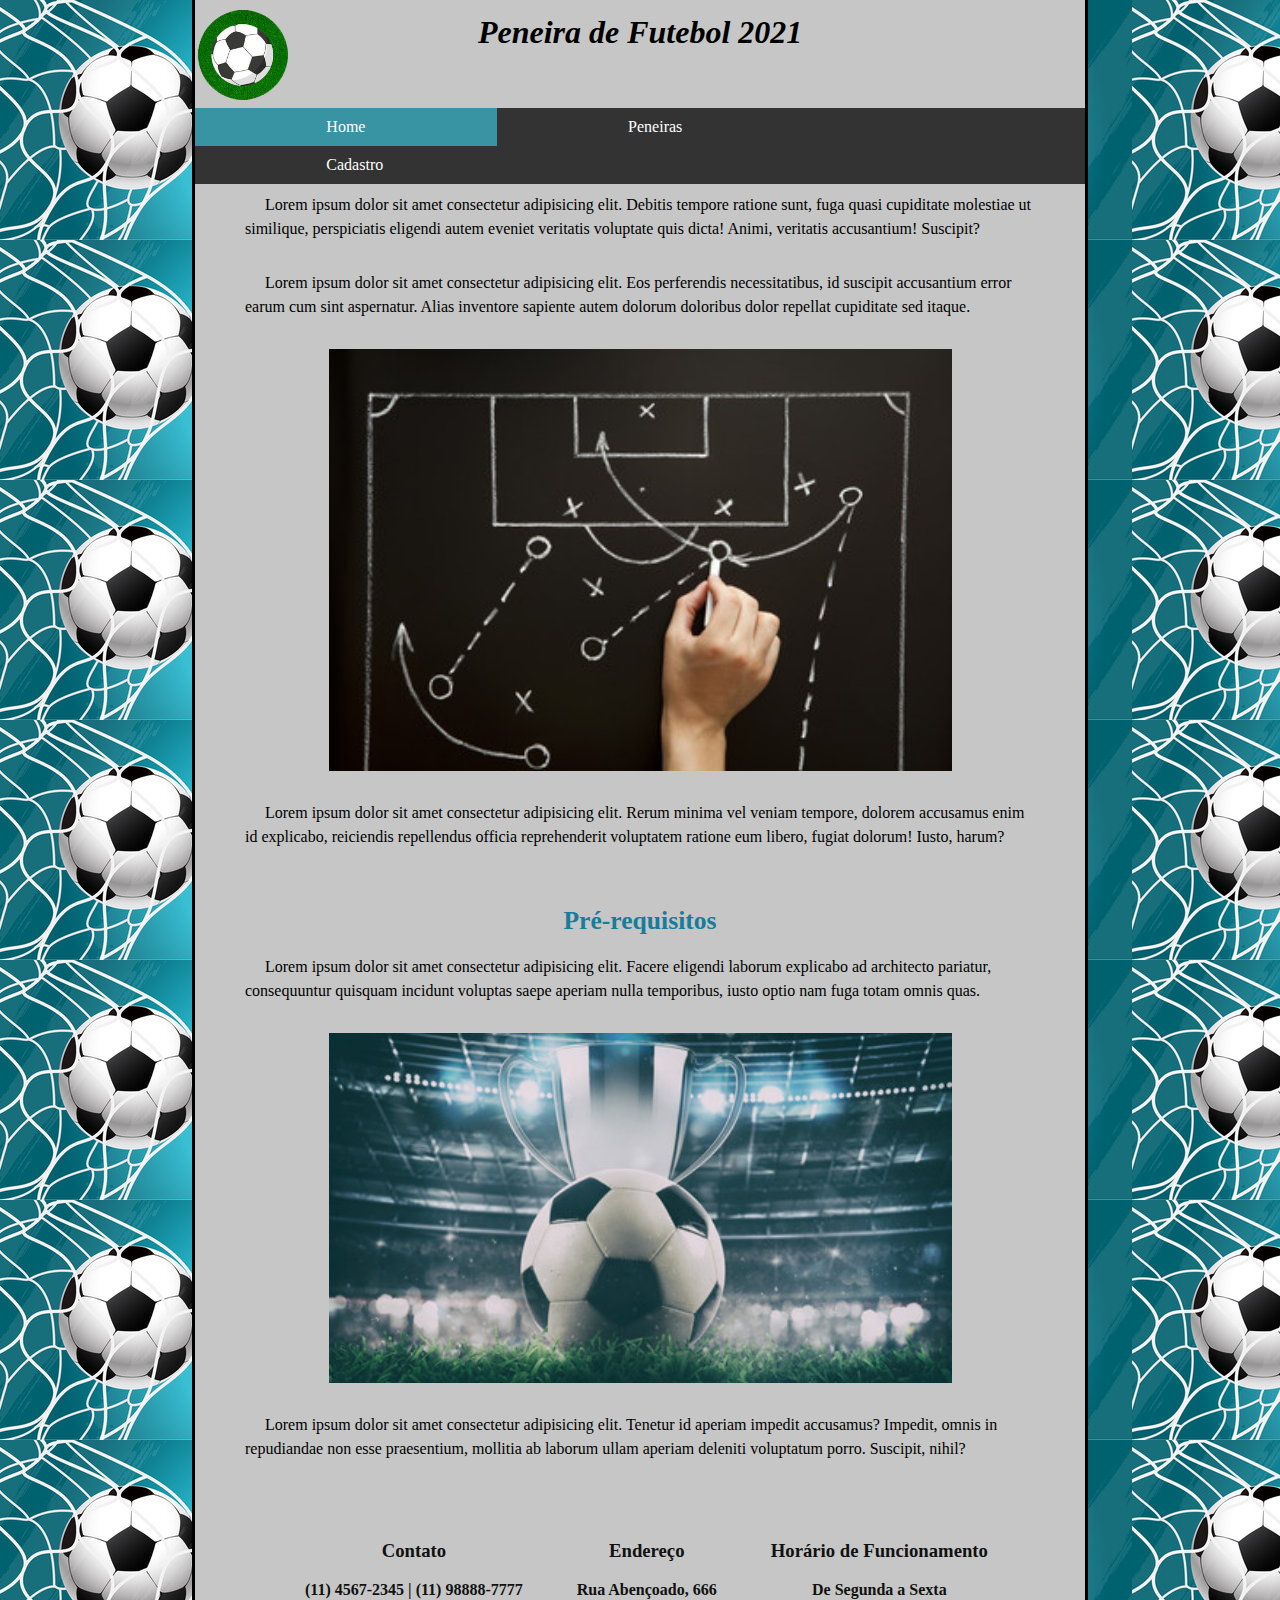
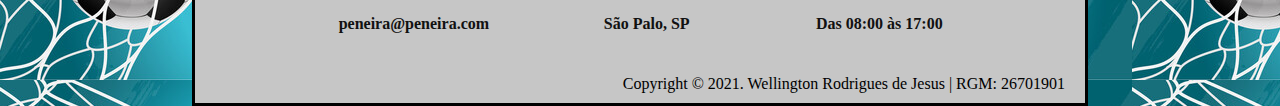
<file: index.html>
<!DOCTYPE html>
<html lang="pt-br">
<head>
    <meta charset="UTF-8">
    <meta http-equiv="X-UA-Compatible" content="IE=edge">
    <meta name="viewport" content="width=, initial-scale=1.0">
    <link rel="icon" href="imagens/image3.png">
    <title>Peneira de Futebol</title>
    <link rel="stylesheet" href="style.css">
</head>
<body>

    <div>
    <!--Menu-->
    <header>
        <h1>Peneira de Futebol 2021</h1>
        <img src="imagens/banner-semfundo.png" alt="Banner do site" id="banner">        
        <ul>
            <li><a href="index.html" class="active">Home</a></li>
            <li><a href="peneira.html">Peneiras</a></li>
            <li><a href="cadastro.html">Cadastro</a></li>
        </ul>
    </header>
    <!--Conteúdo-->
    <section class="conteudo">
        <h2>Como vai funcionar</h2>
        <p class="para-secao">Lorem ipsum dolor sit amet consectetur adipisicing elit. Debitis tempore ratione sunt, fuga quasi cupiditate molestiae ut similique, perspiciatis eligendi autem eveniet veritatis voluptate quis dicta! Animi, veritatis accusantium! Suscipit?</p>
        <p class="para-secao">Lorem ipsum dolor sit amet consectetur adipisicing elit. Eos perferendis necessitatibus, id suscipit accusantium error earum cum sint aspernatur. Alias inventore sapiente autem dolorum doloribus dolor repellat cupiditate sed itaque.</p>
        <img src="imagens/image12.png" alt="Plano de Fundo" class="imagens">
        <p class="para-secao">Lorem ipsum dolor sit amet consectetur adipisicing elit. Rerum minima vel veniam tempore, dolorem accusamus enim id explicabo, reiciendis repellendus officia reprehenderit voluptatem ratione eum libero, fugiat dolorum! Iusto, harum?
        </p>
    </section>
    <section class="conteudo">
        <h2>Pré-requisitos</h2>
        <p class="para-secao">Lorem ipsum dolor sit amet consectetur adipisicing elit. Facere eligendi laborum explicabo ad architecto pariatur, consequuntur quisquam incidunt voluptas saepe aperiam nulla temporibus, iusto optio nam fuga totam omnis quas.</p>
        <img src="imagens/image10.png" alt="Plano de Fundo" class="imagens">
        <p class="para-secao">Lorem ipsum dolor sit amet consectetur adipisicing elit. Tenetur id aperiam impedit accusamus? Impedit, omnis in repudiandae non esse praesentium, mollitia ab laborum ullam aperiam deleniti voluptatum porro. Suscipit, nihil?</p>

    </section>
    <!--Rodapé-->

    <footer class="rodape">
        
        <section class="contatorodape">
            <h3>Contato</h3>
            <p>(11) 4567-2345 | (11) 98888-7777</p>
            <P>peneira@peneira.com</P>
        </section>
        <section class="contatorodape">
            <h3>Endereço</h3>
            <p>Rua Abençoado, 666</p>
            <p>São Palo, SP</p>
        </section>
        <section class="contatorodape">
            <h3><b>Horário de Funcionamento</b></h3>
            <p>De Segunda a Sexta</p>
            <p>Das 08:00 às 17:00</p>
        </section>
        <p>Copyright &copy; 2021. Wellington Rodrigues de Jesus | RGM: 26701901</p>
    </footer>
</div>
</body>
</html>
</file>
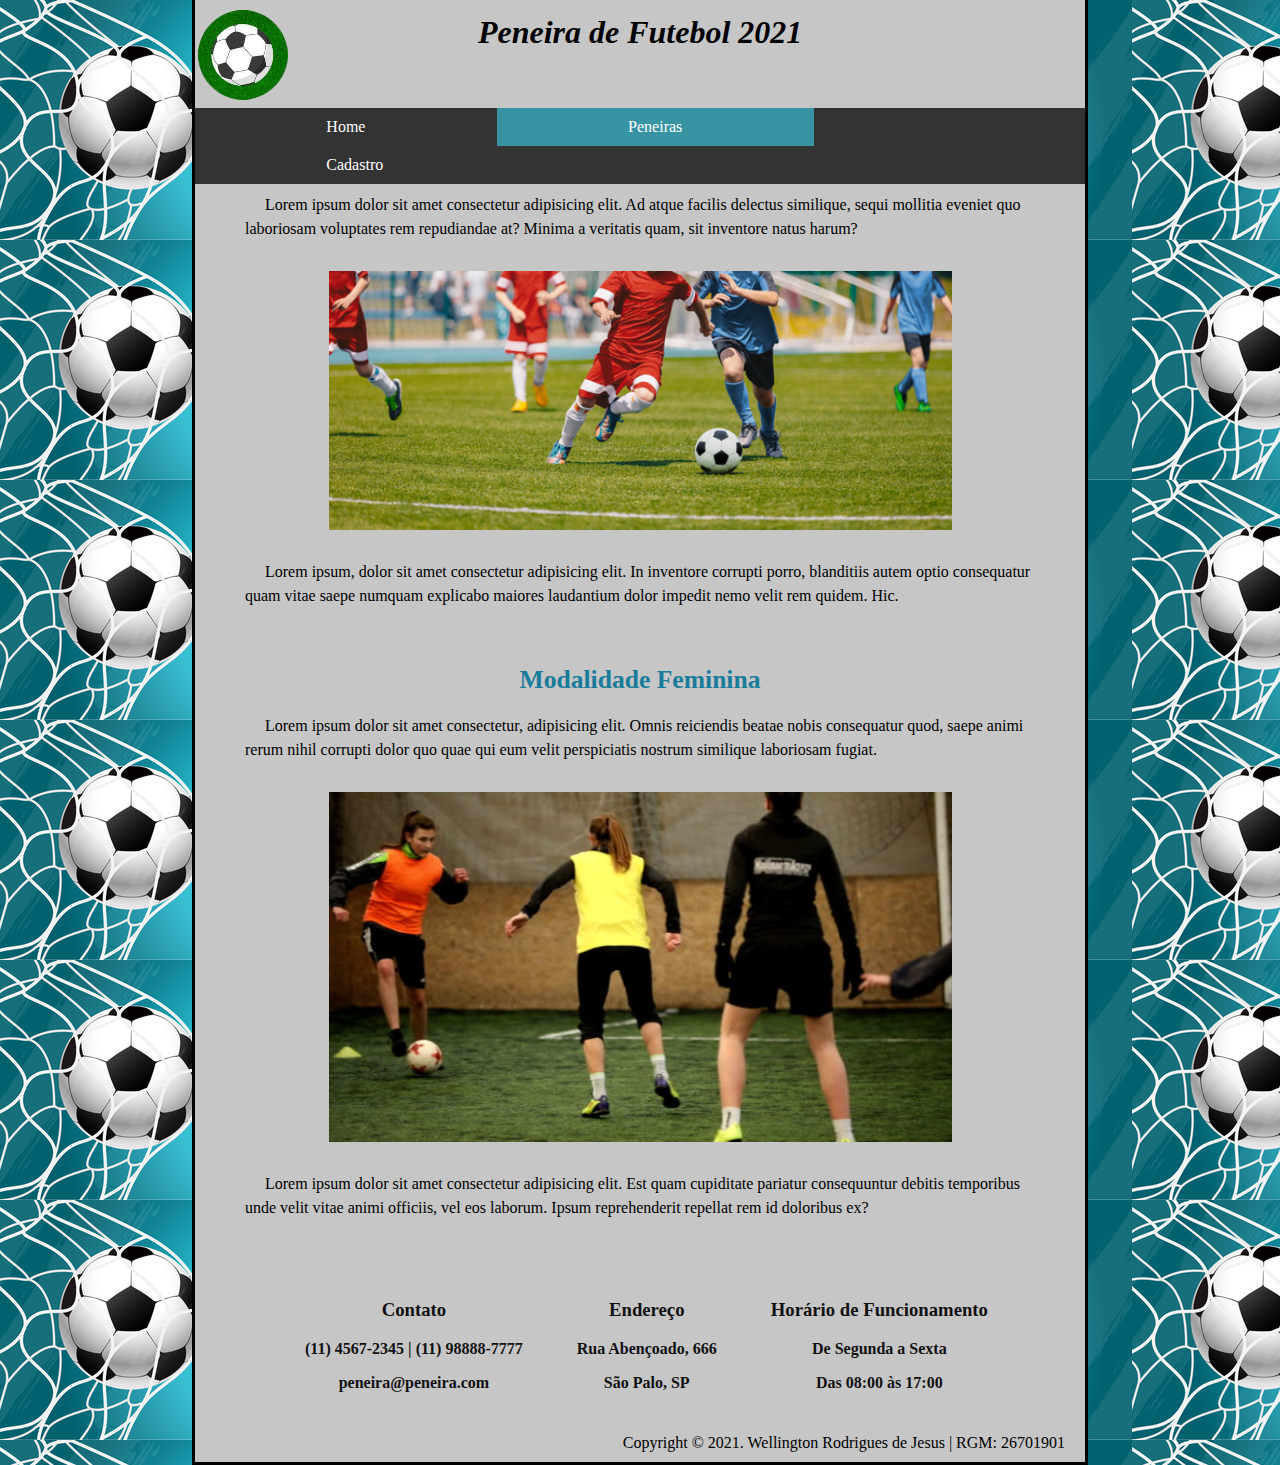
<file: peneira.html>
<!DOCTYPE html>
<html lang="pt-br">
<head>
    <meta charset="UTF-8">
    <meta http-equiv="X-UA-Compatible" content="IE=edge">
    <meta name="viewport" content="width=, initial-scale=1.0">
    <link rel="icon" href="imagens/image3.png">
    <title>Peneira de Futebol</title>
    <link rel="stylesheet" href="style.css">
</head>
<body>
    <div>
    <header>
        <h1>Peneira de Futebol 2021</h1>
        <img src="imagens/banner-semfundo.png" alt="Banner do site" id="banner">        
        <ul>
            <li><a href="index.html">Home</a></li>
            <li><a href="peneira.html" class="active">Peneiras</a></li>
            <li><a href="cadastro.html">Cadastro</a></li>
        </ul>
    </header>
    
    <section class="conteudo">
            <h2>Modalidade Masculina</h2>
            <p class="para-secao">Lorem ipsum dolor sit amet consectetur adipisicing elit. Ad atque facilis delectus similique, sequi mollitia eveniet quo laboriosam voluptates rem repudiandae at? Minima a veritatis quam, sit inventore natus harum?</p>
            <img src="imagens/imag.png" alt="Imagem de futebol Masculino" class="imagens">
            <p class="para-secao">Lorem ipsum, dolor sit amet consectetur adipisicing elit. In inventore corrupti porro, blanditiis autem optio consequatur quam vitae saepe numquam explicabo maiores laudantium dolor impedit nemo velit rem quidem. Hic.</p>
    </section>
    <section class="conteudo">
        <h2>Modalidade Feminina</h2>
        <p class="para-secao">Lorem ipsum dolor sit amet consectetur, adipisicing elit. Omnis reiciendis beatae nobis consequatur quod, saepe animi rerum nihil corrupti dolor quo quae qui eum velit perspiciatis nostrum similique laboriosam fugiat.</p>
        <img src="imagens/image17F.png" alt="Imagem de futebol Feminino" class="imagens">
        <p class="para-secao">Lorem ipsum dolor sit amet consectetur adipisicing elit. Est quam cupiditate pariatur consequuntur debitis temporibus unde velit vitae animi officiis, vel eos laborum. Ipsum reprehenderit repellat rem id doloribus ex?</p>
    </section>

 <!--Rodapé-->
<footer class="rodape">
    <section class="contatorodape">
        <h3>Contato</h3>
        <p>(11) 4567-2345 | (11) 98888-7777</p>
        <P>peneira@peneira.com</P>
    </section>
    <section class="contatorodape">
        <h3>Endereço</h3>
        <p>Rua Abençoado, 666</p>
        <p>São Palo, SP</p>
    </section>
    <section class="contatorodape">
        <h3><b>Horário de Funcionamento</b></h3>
        <p>De Segunda a Sexta</p>
        <p>Das 08:00 às 17:00</p>
    </section>
    <p>Copyright &copy; 2021. Wellington Rodrigues de Jesus | RGM: 26701901</p>
</footer>
    </div>
</body>
</html>
</file>
<file: style.css>
/*Página*/
body{

    border-style: solid;
    margin-left: 15%;
    margin-right: 15%;
    z-index: 1;
    background-image: url(imagens/image11.png);
    background-repeat: inherit;
    margin-top: 0%;
    margin-bottom: 0px;

}
div{

    margin-top: -3%;
    background-color: rgba(198, 198, 198, 1);
    margin-bottom: -1.75%;
    font-family: 'Times New Roman', Times, serif;
    
}

/*Banner*/

header > h1{

    font-size: 200%;
    font-style: italic;
    position: fixed;
    height: 10%;
    width: 69.55%;
    margin-left: 0%;
    /*margin-right: 15%;*/
    background-color: rgba(198, 198, 198, 1);
    margin-top: -9px;
    text-align: center;
    padding-top: 2%;
    padding-bottom: 2%;
    z-index: 100;

}
#banner{

    position: fixed;
    margin-left: 0.2%;
    height: 10%;
    z-index: 100;
    margin-top: 1%;

    
}

/*Menu*/

ul {
    list-style-type: none;
    margin: 0;
    padding: 0;
    overflow: hidden;
    background-color: #333;
    position: fixed;
    top: 12%;
    width: 69.55%;
    z-index: 101;
}
  
li {
    float: left;
}
  
li a {
    display: block;
    color: white;
    text-align: center;
    padding: 10px 131.34px;
    text-decoration: none;
    font-weight: 500;
}
  
li a:hover:not(.active) {
    background-color: rgba(58,190,211, 0.7);
    font-weight: 500;
    color: #111;

}
  
.active {
    background-color: rgba(58,190,211, 0.7);
    font-weight: 500;
    color: white;
}

/*Conteúdo*/

.conteudo{

    position: relative;
    top: 120px;
    z-index: 30;
}

.para-secao{

    text-align: left;
    text-indent: 20px;
    margin: 30px 50px;
    line-height: 1.5;
    position: relative;
    z-index: 10;

}

section > h2{

    text-align: center;
    color: rgb(24, 124, 155);
    margin-bottom: -20px;
    padding-top: 3%;
    padding-bottom: 1%;
    font-size: 160%;
   
}

.imagens{

    position: relative;
    display: block;
    margin-left: auto;
    margin-right: auto;
    width: 70%;
    height: 30%;
    z-index: 9;
}

/*Rodaé*/

/*.imgrodape{

    height: 144.3px;
    position: relative;
    /*margin-top: 80px;*/
    /*bottom: -160px;
    margin-left: -40px;
    z-index: 8;
    opacity: 0.5;

}*/
.contatorodape{

    display: inline-block;
    text-align: center;
    position: relative;
    z-index: 10;
    margin-left: 50px;
    top: 150px;
    margin-bottom: 170px;
    color: #111;
    font-weight: 900;
    left: 60px;
}

footer > p{

    text-align: right;
    position: relative;
    bottom: 10px;
    right: 20px;
    /*top: -164px;*/
    z-index: 10;
}

/*Formulário*/

.obrigatorio{
    color: red;
    position: relative;
    top: 15px;
    margin-left: 12%;
}
form{

    position: relative;
    top: 120px;
    text-align: justify;
    
}

fieldset{

    border-radius: 2%;
    margin-left: 10%;
    margin-right: 10%;
    position: relative;
}

.caixaPreencher:hover, #docs:hover{

    border-radius: 6px;
    border-color:rgba(58,190,211, 1);
    border-style: solid;
    background-color: rgb(188, 255, 244);

}
.caixaPreencher{

    border-radius: 6px;
    border-color:rgb(129, 129, 129);
    border-style: solid;

}

.lblForm:hover{

    border-radius: 6px;
    border-style: solid;
    color: #111;
    border-color:rgba(198, 198, 198,0);
}

#btnEnviar{

    background-color: rgba(198, 198, 198,0.5);
    padding: 8px 8px;
    border-style: solid;
    border-radius: 10px;
    margin-left: 5%;
    margin-top: 10px;
    border-color:rgba(129, 129, 129,);
    color: rgba(4, 170, 109, 1);
    font-weight: 800;
    font-family: 'Times New Roman', Times, serif;

}
#btnEnviar:hover{

    border-radius: 10px;
    border-color:rgba(58,190,211, 1);
    border-style: solid;
    background-color: rgb(188, 255, 244);

}

.titForm{

    color:#111;
    font-size: 160%;
    text-align: center;
    font-weight: 900;
    font-style: inherit;

}
span{

    color: red;
}
</file>
